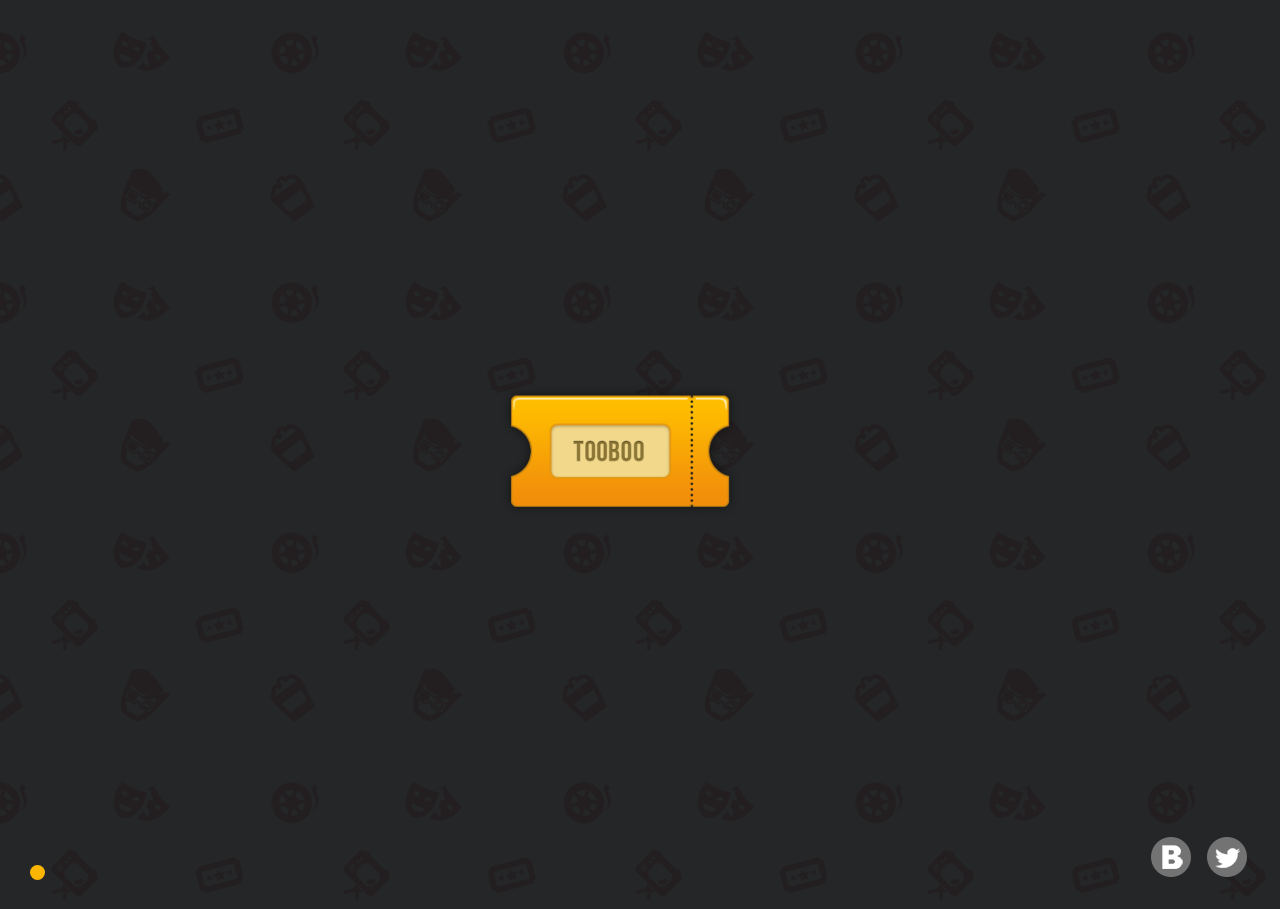
<file: index.html>
<!doctype html>
<html lang="ru">
<head>
	<meta charset="UTF-8">
	<title>TooBoo — сервис для совместного просмотра видео</title>
	
	<link href='http://fonts.googleapis.com/css?family=Open+Sans:600italic,400,600&subset=cyrillic,latin' rel='stylesheet' type='text/css'>
	<link rel="stylesheet" href="css/index.css">
	<script type="text/javascript" src="https://ajax.googleapis.com/ajax/libs/jquery/1.9.1/jquery.min.js"></script>
	<script src="js/app.js"></script>
</head>
<body>
	<div class="b-ticket__wrapper">
		<span class="e-tooboo__logo--ticket"></span>
		<div class="b-ticket__create">
			<div class="b-create__line b-create__line--first">
				<span class="e-create__time">Укажите время сеанса</span>
				<div class="e-time__select--day">
					<span class="e-day__select--title">Сегодня</span>
					<div class="e-day__select">
						<span class="e-time__select--item active">Сегодня</span>
						<span class="e-time__select--item">Завтра</span>
					</div>
				</div>
				<input type="number" value="12" oninput="maxLengthCheck(this);" step="1" maxlength="2" min="0" max="23" class="e-hours__select e-hours__select--hour">
				<span class="e-hourse__select--divide">:</span>
				<input type="number" value="00" oninput="maxLengthCheck(this);" step="15" maxlength="2" min="00"max="59" class="e-hours__select e-hours__select--minute">
			</div>
			<div class="b-create__line b-create__line--second">
				<span class="e-create__link">Вставьте ссылку на видео</span>
				<input type="url" placeholder="https://vk.com/video18467063_164952454" class="e-create__link--url">
			</div>
		</div>
	</div>
	<span class="e-whois"></span>
	<div class="b-social__buttons">
		<a href="#!">
			<span class="e-social__button e-social__button--vk"></span>
		</a>
		<a href="#!">
			<span class="e-social__button e-social__button--twi"></span>
		</a>
	</div>
</body>
</html>
</file>
<file: css/index.css>
html, body, div, span, applet, object, iframe, h1, h2, h3, h4, h5, h6, p, blockquote, pre, a, abbr, acronym, address, big, cite, code, del, dfn, em, img, ins, kbd, q, s, samp, small, strike, strong, sub, sup, tt, var, b, u, i, center, dl, dt, dd, ol, ul, li, fieldset, form, label, legend, table, caption, tbody, tfoot, thead, tr, th, td, article, aside, canvas, details, embed, figure, figcaption, footer, header, hgroup, menu, nav, output, ruby, section, summary, time, mark, audio, video {
  margin: 0;
  padding: 0;
  border: 0;
  font-size: 100%;
  font: inherit;
  vertical-align: baseline;
  outline: none;
}
html { height: 101%; } 
body { font-size: 62.5%; line-height: 1; font-family: Arial, Tahoma, Verdana, sans-serif; }

article, aside, details, figcaption, figure, footer, header, hgroup, menu, nav, section { display: block; }
ol, ul { list-style: none; }

blockquote, q { quotes: none; }
blockquote:before, blockquote:after, q:before, q:after { content: ''; content: none; }
strong { font-weight: bold; } 

input { outline: none; }

table { border-collapse: collapse; border-spacing: 0; }
img { border: 0; max-width: 100%; }

a { text-decoration: none; }
a:hover { text-decoration: underline; }

body {
  background: #242627 url(../img/tooboo-pattern.png) repeat;
  margin: 0;
  padding: 0;
  height: 100%;
  font-family: 'Open Sans',sans-serif,Arial;
  -webkit-backface-visibility: hidden;
  -moz-backface-visibility: hidden;
  -ms-backface-visibility: hidden;
  -webkit-font-smoothing: subpixel-antialiased !important;
  -webkit-user-select: none;
  -moz-user-select: none;
  -ms-user-select: none;
  user-select: none;
}

/* Block: Ticket */
.e-day__select {
  display: none;
  float: left;
  border: 1px solid #646464;
  width: 110px;
  z-index: 9999;
  position: relative;
  background: #FFF;
  left: -21px;
  top: 2px;
}



.b-ticket__wrapper {
  top: 250px;
  width: 740px;
  height: 105px;
  margin: 0 auto;
  top: 0;
  position: absolute;
}

.e-tooboo__logo--ticket {
  display: block;
  width: 260px;
  height: 145px;
  margin: 0 auto;
  background: rgba(0, 0, 0, 0) url(../img/tooboo-logo.png) no-repeat center center;
  -webkit-background-size: contain;
  background-size: contain;
  position: relative;
  top: -20px;
  left: -20px;
  z-index: 9999;
  cursor: pointer;
}

.e-tooboo__logo--ticket.activated {
  cursor: default;
}

.b-ticket__create {
  background: url(../img/ticket.png);
  float: left;
  height: 68px;
  position: absolute;
  top: 9px;
  left: 18px;
  padding-top: 22px;
  width: 90px;
  overflow: hidden;
  display: none;
}

.b-create__line {
  padding-left: 150px;
}

.b-create__line--first {
  /* i */
}

.e-create__time {
  font-size: 15px;
  float: left;
}

.e-time__select--day {
  border: 1px solid #646464;
  /* i */
  border-radius: 5px;
  font-size: 13px;
  color: #b7b7b7;
  margin-left: 33px;
  height: 17px;
  line-height: 15px;
  float: left;
  position: relative;
  top: 3px;
  width: 80px;
  padding: 0 10px 0 20px;
  cursor: pointer;
}

.e-time__select--day:after {
  content: '';
  background: #DCDCDC url(../img/day-arrow.png) no-repeat center center;
  width: 22px;
  border-left: 1px solid #646464;
  height: 17px;
  display: block;
  position: relative;
  top: -15px;
  left: 67px;
  border-top-right-radius: 6px;
  border-bottom-right-radius: 6px;
}

.e-time__select--item.active,
.e-time__select--item:hover {
  background: #dcdcdc;
  color: #FFF;
}

.e-time__select--item {
  display: block;
  text-align: center;
  height: 20px;
  cursor: pointer;
  line-height: 20px;
}

.e-hours__select {
  border: 1px solid #646464;
  background: #F8F7F7;
  border-radius: 5px;
  -webkit-appearance: none;
  text-align: center;
}

.e-hours__select--hour {
  margin-left: 10px;
}

.e-hours__select::-webkit-outer-spin-button,
.e-hours__select::-webkit-inner-spin-button {
  -webkit-appearance: none;
  margin: 0;
}

.e-hours__select--minute {
  /* i */
}

.b-create__line--second {
  /* i */
}

.e-create__link {
  font-size: 15px;
}

.e-create__link--url {
  width: 250px;
  border-radius: 5px;
  border: 1px solid #646464;
  margin-top: 4px;
  margin-left: 5px;
  padding-left: 10px;
  position: absolute;
  background: #f8f7f7;
}

/* End Block: Ticket */

/* Block: Social Buttons */

.b-social__buttons {
  width: 100px;
  height: 45px;
  position: absolute;
  bottom: 20px;
  right: 30px;
}

.e-social__button {
  width: 41px;
  height: 43px;
  float: left;
  display: block;
}

.e-social__button--vk {
  background: rgba(0, 0, 0, 0) url(../img/social_vk.png) no-repeat center center;
}

.e-social__button--vk:hover {
  background: rgba(0, 0, 0, 0) url(../img/social_vk--hover.png) no-repeat center center;
}

.e-social__button--twi {
  background: rgba(0, 0, 0, 0) url(../img/social_twi.png) no-repeat center center;
  margin-left: 15px;
}

.e-social__button--twi:hover {
  background: rgba(0, 0, 0, 0) url(../img/social_twi--hover.png) no-repeat center center;
}

/* End Block: Social Buttons */

.e-whois {
  position: absolute;
  bottom: 20px;
  left: 30px;
  width: 15px;
  height: 15px;
  background: #fcb602;
  border-radius: 100%;
  cursor: pointer;
}

.e-whois:hover {
  background: #FFF;
}
</file>
